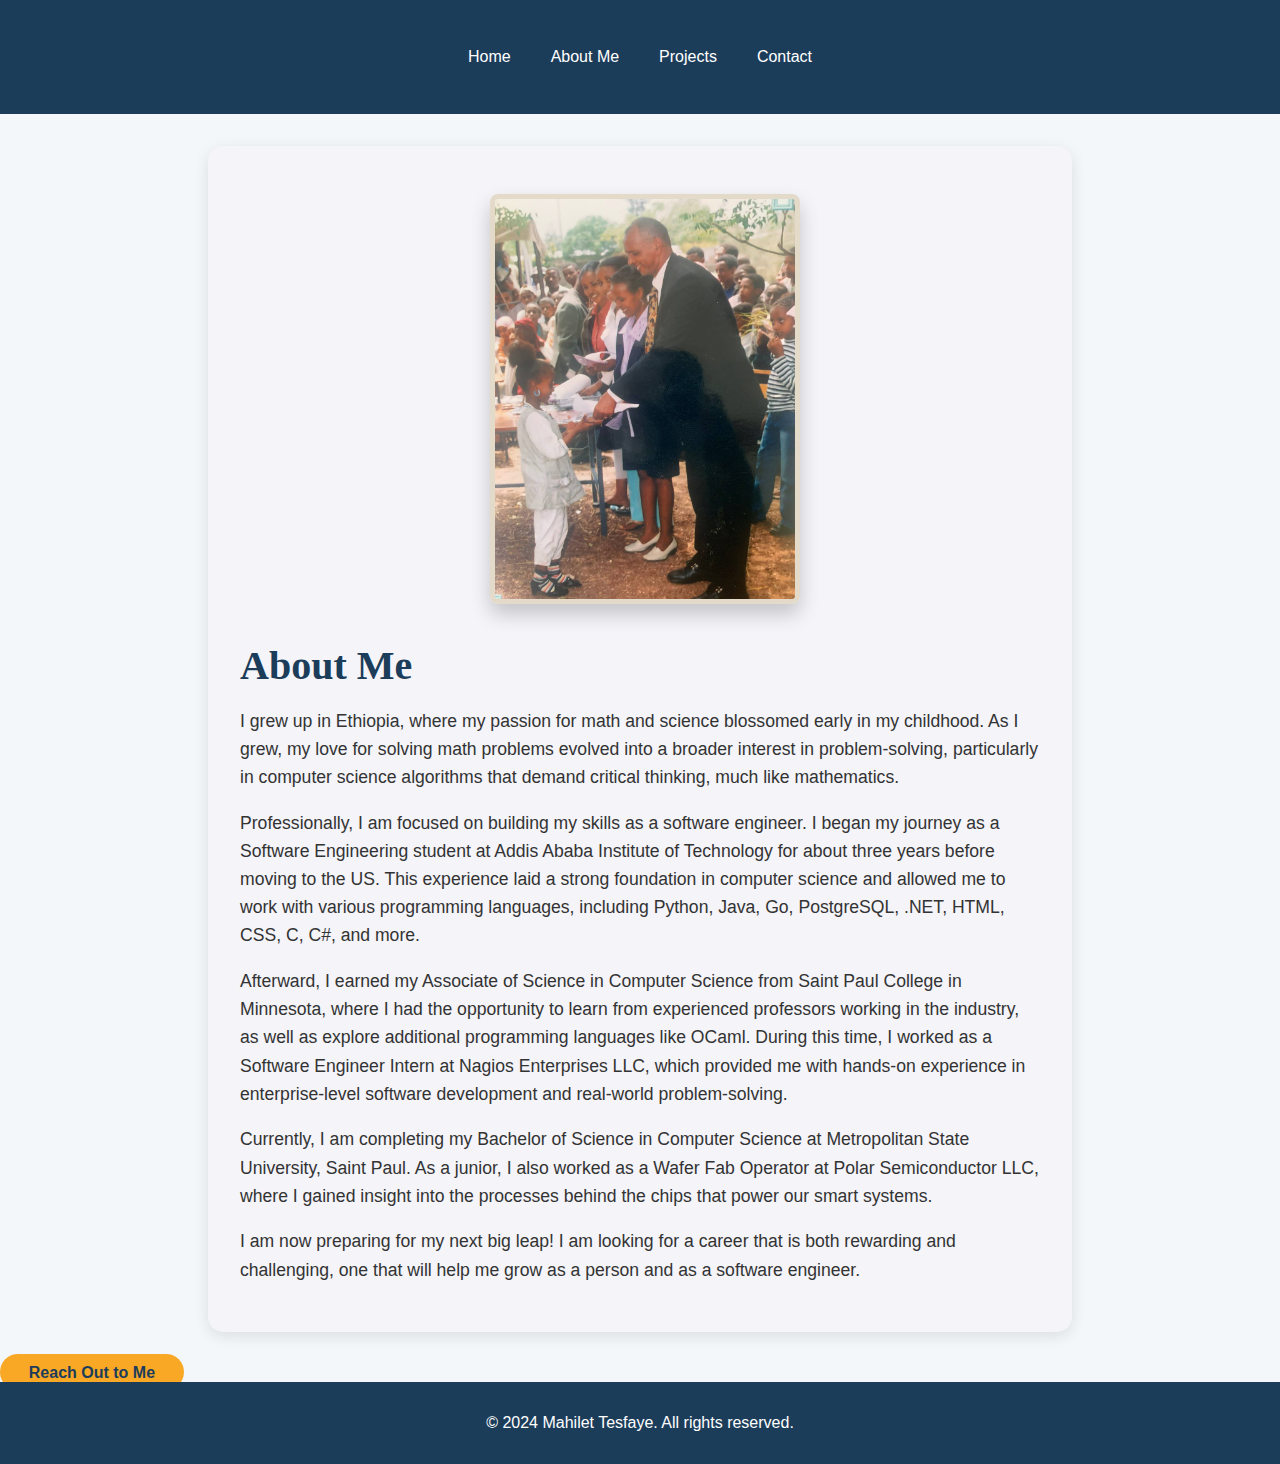
<file: pages/about.html>
<!DOCTYPE html>
<html lang="en">
<head>
    <meta charset="UTF-8">
    <meta name="viewport" content="width=device-width, initial-scale=1.0">
    <title>About Me - Mahilet Tesfaye</title>
    <link rel="stylesheet" href="/styles/style.css">
    <script src="/scripts/script.js" defer></script>
</head>
<body>
    <header>
        <nav>
            <ul>
                <li><a href="/index.html">Home</a></li>
                <li><a href="/pages/about.html">About Me</a></li>
                <li><a href="/pages/portfolio.html">Projects</a></li>
                <li><a href="/pages/contact.html">Contact</a></li>
            </ul>
        </nav>
    </header>
    <section class="about">
        <div class="about-content">
            <div class="about-text">
               
                <section class="about-section">
                    <div class="childhood-pic">
                        <img src="/images/childhood.jpg" alt="Childhood Picture" class="hanging-pic">
                    </div>
                    <h2>About Me</h2>
                    <p>I grew up in Ethiopia, where my passion for math and science blossomed early in my childhood. As I grew, my love for solving math problems evolved into a broader interest in problem-solving, particularly in computer science algorithms that demand critical thinking, much like mathematics.</p>
                    
                    <p>Professionally, I am focused on building my skills as a software engineer. I began my journey as a Software Engineering student at Addis Ababa Institute of Technology for about three years before moving to the US. This experience laid a strong foundation in computer science and allowed me to work with various programming languages, including Python, Java, Go, PostgreSQL, .NET, HTML, CSS, C, C#, and more.</p>
                    
                    <p>Afterward, I earned my Associate of Science in Computer Science from Saint Paul College in Minnesota, where I had the opportunity to learn from experienced professors working in the industry, as well as explore additional programming languages like OCaml. During this time, I worked as a Software Engineer Intern at Nagios Enterprises LLC, which provided me with hands-on experience in enterprise-level software development and real-world problem-solving.</p>
                    
                    <p>Currently, I am completing my Bachelor of Science in Computer Science at Metropolitan State University, Saint Paul. As a junior, I also worked as a Wafer Fab Operator at Polar Semiconductor LLC, where I gained insight into the processes behind the chips that power our smart systems.</p>
                    
                    <p>I am now preparing for my next big leap! I am looking for a career that is both rewarding and challenging, one that will help me grow as a person and as a software engineer.</p>
                </section>
                
                <a class="button" href="contact.html">Reach Out to Me</a>
            </div>
        </div>
    </section>
    <footer>
        <p>&copy; 2024 Mahilet Tesfaye. All rights reserved.</p>
    </footer>
</body>
</html>
</file>
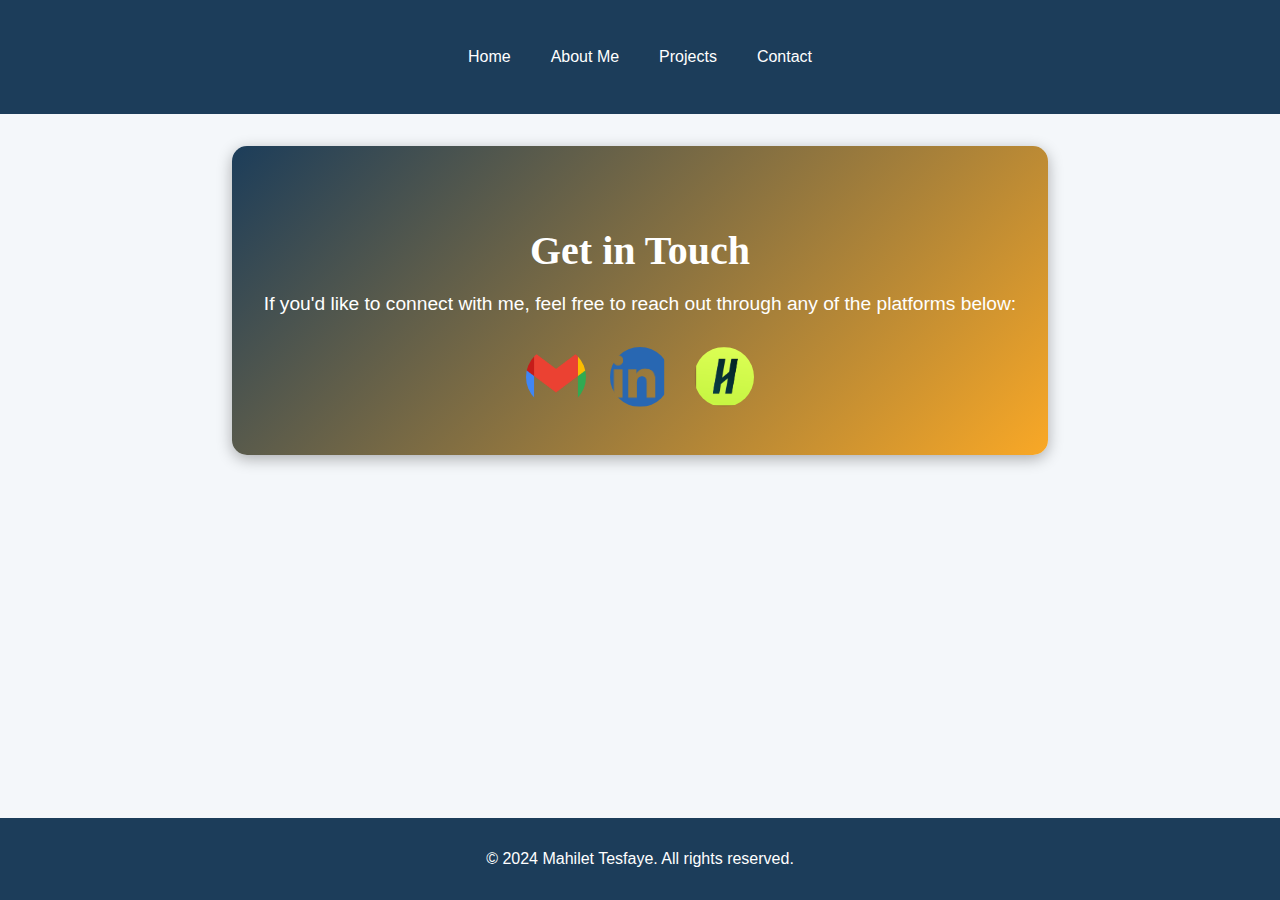
<file: pages/contact.html>
<!DOCTYPE html>
<html lang="en">
<head>
    <meta charset="UTF-8">
    <meta name="viewport" content="width=device-width, initial-scale=1.0">
    <title>Contact - Mahilet Tesfaye</title>
     <link rel="stylesheet" href="/styles/style.css">
    <script src="/scripts/script.js" defer></script>
</head>
<body>
    <header>
        <nav>
            <ul class="menu">
                <li><a href="/index.html">Home</a></li>
                <li><a href="/pages/about.html">About Me</a></li>
                <li><a href="/pages/portfolio.html">Projects</a></li>
                <li><a href="/pages/contact.html">Contact</a></li>
            </ul>
        </nav>
    </header>
    <section class="contact-section">
        <h2>Get in Touch</h2>
        <p>If you'd like to connect with me, feel free to reach out through any of the platforms below:</p>
        <div class="contact-icons">
            <a href="mailto:tesfamahi3@gmail.com" class="contact-icon" target="_blank">
                <img src="/images/gmail.png" alt="Gmail">
            </a>
            <a href="https://www.linkedin.com/in/mahilet-tesfaye/" class="contact-icon" target="_blank">
                <img src="/images/link.png" alt="LinkedIn">
            </a>
            <a href="https://app.joinhandshake.com/profiles/52764029" class="contact-icon" target="_blank">
                <img src="/images/hand.png" alt="Handshake">
            </a>
        </div>
    </section>
    <footer>
        <p>&copy; 2024 Mahilet Tesfaye. All rights reserved.</p>
    </footer>
</body>
</html>
</file>
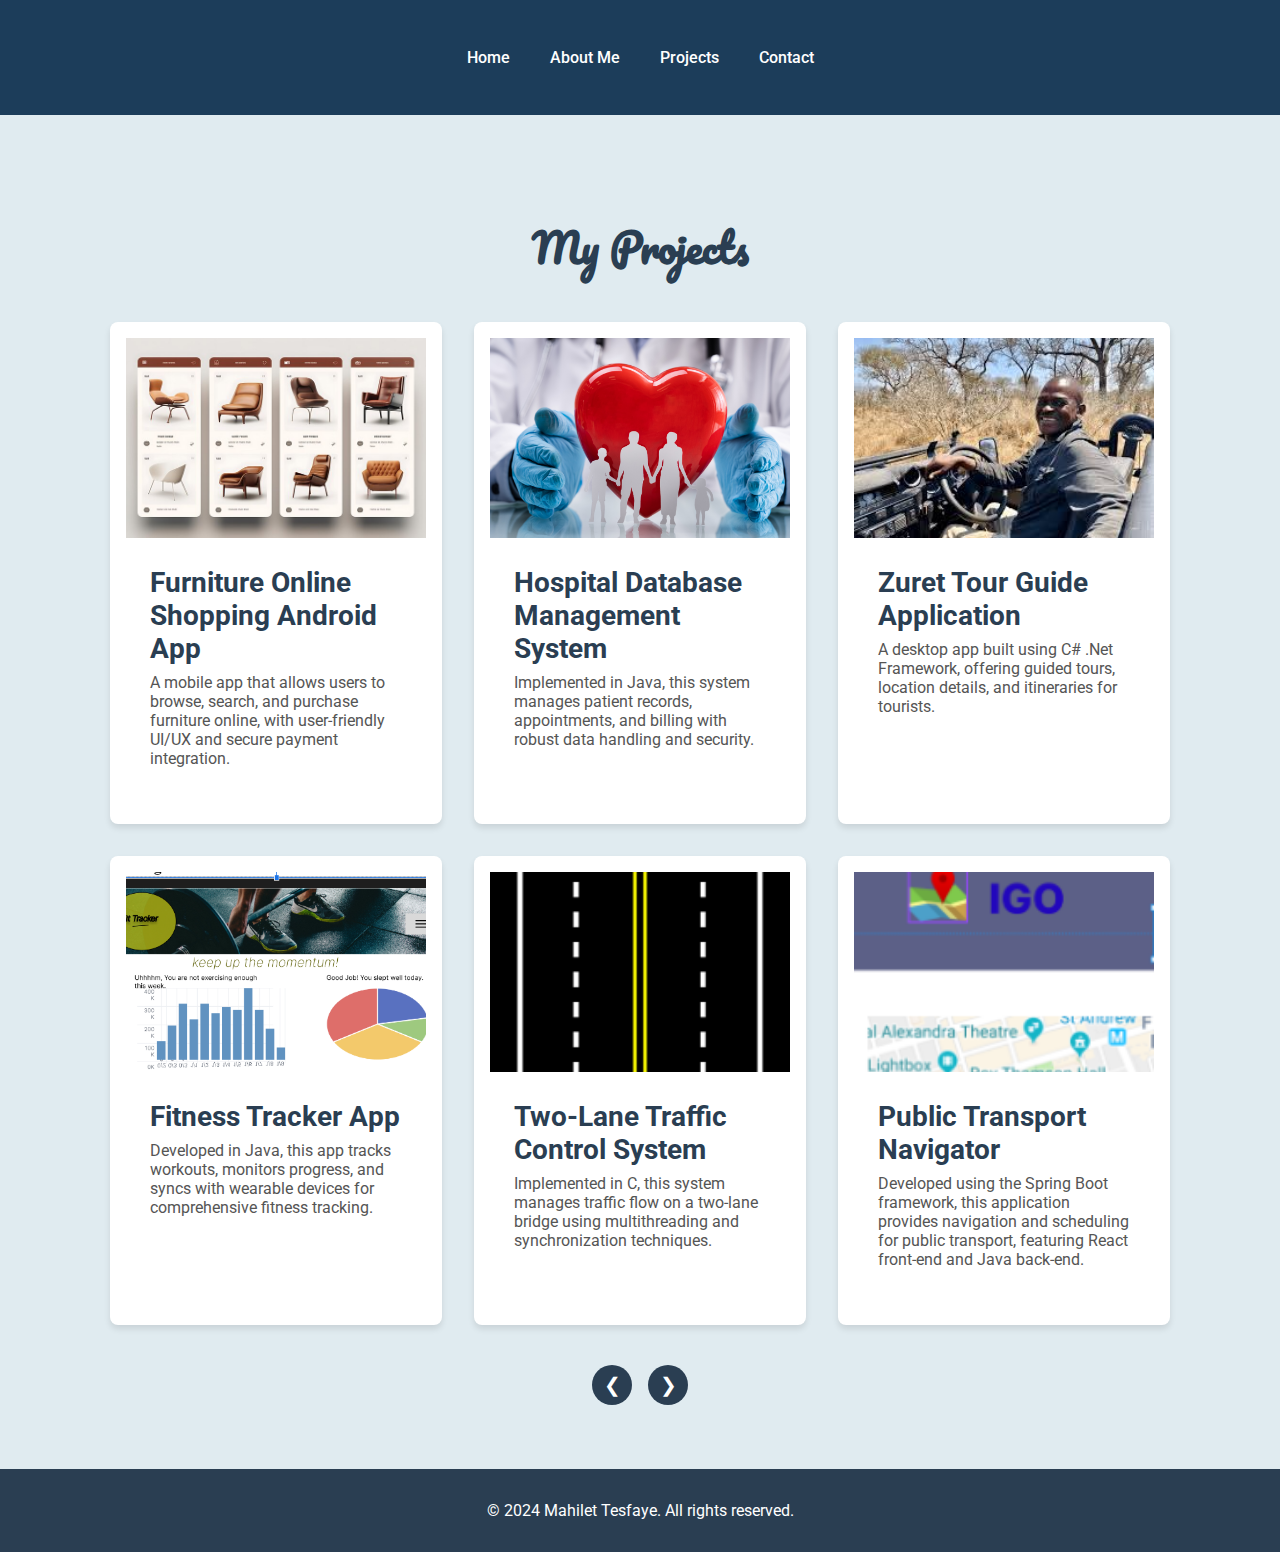
<file: pages/portfolio.html>
<!DOCTYPE html>
<html lang="en">
<head>
    <meta charset="UTF-8">
    <meta name="viewport" content="width=device-width, initial-scale=1.0">
    <title>Mahilet Tesfaye - Projects</title>
    <link rel="stylesheet" href="/styles/style.css">
    <link href="https://fonts.googleapis.com/css2?family=Roboto:wght@400;700&family=Pacifico&display=swap" rel="stylesheet">
    <script src="/scripts/script.js" defer></script>
    <style>
        /* General Styles */
        body {
            font-family: 'Roboto', sans-serif;
            background: #f0f4f8;
            margin: 0;
            color: #333;
        }

        .projects-section {
            padding: 4rem 2rem;
            text-align: center;
            background: #e0ebf0;
        }

        .projects-section h2 {
            font-family: 'Pacifico', cursive;
            font-size: 2.5rem;
            margin-bottom: 2rem;
            color: #2a3e52;
        }

        .project-container {
        display: flex;
        flex-wrap: wrap;
        justify-content: center;
        gap: 16px; /* Space between cards */
        }


        .project-card {
        flex: 1 1 calc(33.33% - 16px); /* 3 cards per row, minus the gap */
        max-width: 300px;
        margin: 8px;
        box-shadow: 0 4px 6px rgba(0, 0, 0, 0.1);
        padding: 16px;
        background-color: #fff;
        border-radius: 8px;
         }
      


        .project-card img {
            width: 100%;
            height: 200px;
            object-fit: cover;
        }

        .project-card-content {
            padding: 1.5rem;
            text-align: left;
        }

        .project-card h3 {
            font-size: 1.75rem;
            margin: 0;
            color: #2a3e52;
        }

        .project-card p {
            margin-top: 0.5rem;
            font-size: 1rem;
            color: #555;
        }

        .project-card:hover {
            transform: translateY(-10px);
            box-shadow: 0 12px 24px rgba(0, 0, 0, 0.15);
        }

        .project-navigation {
            display: flex;
            justify-content: center;
            gap: 1rem;
            margin-top: 2rem;
        }

        .project-navigation button {
            background-color: #2a3e52;
            color: #ffffff;
            border: none;
            border-radius: 50%;
            width: 40px;
            height: 40px;
            font-size: 1.25rem;
            cursor: pointer;
            transition: background-color 0.3s ease;
        }

        .project-navigation button:hover {
            background-color: #4b6e94;
        }
        @media (max-width: 600px) {
         .project-card {
        flex: 1 1 100%; /* Full width on smaller screens */
        max-width: 100%; /* Allow card to stretch to full width */
          }
        
        }


        footer {
            background-color: #2a3e52;
            color: #ffffff;
            text-align: center;
            padding: 1rem;
        }
    </style>
</head>
<body>
    <header>
        <nav>
            <ul class="menu">
                <li><a href="/index.html">Home</a></li>
                <li><a href="/pages/about.html">About Me</a></li>
                <li><a href="/pages/portfolio.html">Projects</a></li>
                <li><a href="/pages/contact.html">Contact</a></li>
            </ul>
        </nav>
    </header>
    <section class="projects-section">
        <h2>My Projects</h2>
        <div class="project-container">
            <div class="project-card">
                <img src="/images/FURNITURE'.jpg" alt="Furniture Online Shopping App">
                <div class="project-card-content">
                    <h3>Furniture Online Shopping Android App</h3>
                    <p>A mobile app that allows users to browse, search, and purchase furniture online, with user-friendly UI/UX and secure payment integration.</p>
                </div>
            </div>
            <div class="project-card">
                <img src="/images/hospital.png" alt="Hospital Database Management System">
                <div class="project-card-content">
                    <h3>Hospital Database Management System</h3>
                    <p>Implemented in Java, this system manages patient records, appointments, and billing with robust data handling and security.</p>
                </div>
            </div>
            <div class="project-card">
                <img src="/images/tour.jpg" alt="Zuret Tour Guide Application">
                <div class="project-card-content">
                    <h3>Zuret Tour Guide Application</h3>
                    <p>A desktop app built using C# .Net Framework, offering guided tours, location details, and itineraries for tourists.</p>
                </div>
            </div>
            <div class="project-card">
                <img src="/images/fit.png" alt="Fitness Tracker App">
                <div class="project-card-content">
                    <h3>Fitness Tracker App</h3>
                    <p>Developed in Java, this app tracks workouts, monitors progress, and syncs with wearable devices for comprehensive fitness tracking.</p>
                </div>
            </div>
            <div class="project-card">
                <img src="/images/two.png" alt="Two-Lane Traffic Control System">
                <div class="project-card-content">
                    <h3>Two-Lane Traffic Control System</h3>
                    <p>Implemented in C, this system manages traffic flow on a two-lane bridge using multithreading and synchronization techniques.</p>
                </div>
            </div>
            <div class="project-card">
                <img src="/images/igo.png" alt="Public Transport Navigator Application">
                <div class="project-card-content">
                    <h3>Public Transport Navigator</h3>
                    <p>Developed using the Spring Boot framework, this application provides navigation and scheduling for public transport, featuring React front-end and Java back-end.</p>
                </div>
            </div>
        </div>
        <div class="project-navigation">
            <button class="arrow" id="prev">❮</button>
            <button class="arrow" id="next">❯</button>
        </div>
    </section>

    <footer>
        <p>&copy; 2024 Mahilet Tesfaye. All rights reserved.</p>
    </footer>
</body>
</html>
</file>
<file: styles/style.css>
/* General Styles */
body {
    font-family: 'Montserrat', sans-serif;
    margin: 0;
    padding: 0;
    background-color: #f4f7fa;
    color: #333;
}

a {
    text-decoration: none;
}

header {
    background: #1c3d5a;
    padding: 3.0rem 0;
}

nav ul {
    list-style: none;
    display: flex;
    justify-content: center;
    margin: 0;
    padding: 0;
}

nav ul li {
    margin: 0 20px;
}

nav ul li a {
    color: #ffffff;
    font-size: 1rem;
    font-weight: 500;
    transition: color 0.3s ease;
}

nav ul li a:hover {
    color: #f9a826;
}

/* Hero Section */
.hero {
    position: relative;
    height:200vh; /* Full viewport height */
    background: url('/images/hero-background.jpg') no-repeat center center/cover; /* Optional background image */
    display: flex;
    align-items: center; /* Center vertically */
    justify-content: center; /* Center horizontally */
}

/* Hero Overlay */
.hero-overlay {
    position: relative;
    background-color: rgba(255, 255, 255, 0.8); /* Semi-transparent white background */
    border-radius: 15px; /* Rounded corners */
    padding: 2rem; /* Add padding */
    box-shadow: 0 4px 20px rgba(0, 0, 0, 0.2); /* Shadow effect */
    display: flex;
    align-items: center; /* Align items in the center */
    max-width: 1200px; /* Limit the maximum width */
    width: 90%; /* Responsive width */
}

/* Profile Picture */
.profile-pic {
    flex: 1; /* Allow the profile picture to take one part of the space */
    display: flex;
    justify-content: center; /* Center the profile picture */
    margin-right: 2rem; /* Space between picture and text */
}

.profile-pic img {
    width: 300px; /* Increase size of the profile picture */
    height: 300px; /* Make it a square */
    border: 3px solid #b5651d; /* Bold border */
    box-shadow: 0 4px 15px rgba(0, 0, 0, 0.3); /* Shadow effect for the picture */
}

/* Hero Text */
.hero-text {
    flex: 2; /* Allow text to take up more space */
}

.hero-text h1 {
    font-size: 2.5rem; /* Increase font size for the name */
    color: #333; /* Dark text color */
    margin: 0; /* Remove default margin */
}

.hero-text .tagline {
    font-size: 1.2rem; /* Adjust tagline size */
    color: #555; /* Medium text color */
    margin: 0.5rem 0; /* Margins for spacing */
}

.hero-text .elevator-pitch {
    font-family: cursive 
    font-size: 3rem; /* Adjust pitch size */
    color: #777; /* Lighter color for the pitch */
    margin: 0.5rem 0; /* Margins for spacing */
}

.tagline {
    font-size: 1.2rem;
    font-weight: bold;
    margin-bottom: 1rem;
    color: #f9a826;
}

.elevator-pitch {
    font-style: italic;
    font-size: 1.1rem;
    max-width: 500px;
    margin: 0 auto 1.5rem;
}

.button {
    background: #f9a826;
    color: #1c3d5a;
    padding: 0.6rem 1.8rem;
    border-radius: 30px;
    font-weight: bold;
    transition: background 0.3s ease, transform 0.2s ease;
}

.button:hover {
    background: #e88b00;
    transform: translateY(-2px);
}
/* Contact Section */
.contact-section {
    background: linear-gradient(135deg, #1c3d5a, #f9a826);
    color: #ffffff;
    text-align: center;
    padding: 3rem 2rem;
    border-radius: 15px;
    margin: 2rem auto;
    max-width: 800px;
    box-shadow: 0 4px 15px rgba(0, 0, 0, 0.3);
}

.contact-section h2 {
    font-family: 'Pacifico', cursive;
    font-size: 2.5rem;
    margin-bottom: 1rem;
    color: #ffffff;
}

.contact-section p {
    font-size: 1.2rem;
    margin-bottom: 2rem;
}

.contact-icons {
    display: flex;
    justify-content: center;
    gap: 1.5rem;
}

.contact-icon {
    width: 60px;
    height: 60px;
    transition: transform 0.3s ease, box-shadow 0.3s ease;
    border-radius: 50%;
    display: inline-block;
    overflow: hidden;
}

.contact-icon img {
    width: 100%;
    height: 100%;
    object-fit: cover;
}

.contact-icon:hover {
    transform: translateY(-5px) scale(1.1);
    box-shadow: 0 8px 20px rgba(0, 0, 0, 0.4);
}

/* Responsive Contact Section */
@media (max-width: 768px) {
    .contact-section {
        padding: 2rem 1rem;
    }

    .contact-icons {
        flex-direction: column;
        gap: 1rem;
    }

    .contact-icon {
        width: 50px;
        height: 50px;
    }
}
/* About Section */
.about-section {
    max-width: 800px;
    margin: 2rem auto;
    background: #f4f4f9;
    padding: 2rem;
    border-radius: 15px;
    box-shadow: 0 4px 15px rgba(0, 0, 0, 0.1);
    text-align: left;
    position: relative;
    font-size: 1.1rem;
    color: #1c3d5a;
}

.about-section h2 {
    font-family: 'Pacifico', cursive;
    font-size: 2.5rem;
    color: #1c3d5a;
    margin-bottom: 1rem;
}

.about-section p {
    margin-bottom: 1rem;
    line-height: 1.6;
    color: #333;
}

.about-section img.profile-pic {
    width: 300px;
    box-shadow: 0 4px 10px rgba(0, 0, 0, 0.2);
    position: absolute;
    bottom: -60px;
    left: 50%;
    transform: translateX(-50%);
    background: white;
    padding: 5px;
    transition: transform 0.3s ease-in-out;
}

.about-section img.profile-pic:hover {
    transform: translateX(-50%) scale(1.05);
}

.childhood-pic {
    position: relative;
    width: 300px;
    margin: 1rem auto;
    text-align: center;
}

.hanging-pic {
    width: 100%;
    border: 5px solid #e3dac9; /* Frame color */
    box-shadow: 0 10px 20px rgba(0, 0, 0, 0.2); /* Adds depth */
    border-radius: 8px;
}

.hanging-pic::before {
    content: '';
    position: absolute;
    top: -30px;
    left: 50%;
    transform: translateX(-50%);
    width: 5px;
    height: 30px;
    background: #b5651d; /* String color */
    z-index: -1;
}

.hanging-pic::after {
    content: '';
    position: absolute;
    top: -40px;
    left: 50%;
    transform: translateX(-50%);
    width: 120px;
    height: 3px;
    background: #b5651d; /* Rod color */
    z-index: -2;
}

.childhood-pic .hanging-pic:hover {
    transform: rotate(-2deg); /* Slight tilt on hover for realism */
    transition: transform 0.3s ease-in-out;
}
/* Strengths Animation Section */
.strengths-animation {
    background-color: #f8f8f8; /* Light background */
    padding: 1.5rem;
    text-align: center;
}

.strengths-animation h2 {
    font-family: 'Pacifico', cursive; /* Handwritten font */
    color: #b5651d; /* Color for header */
    margin-bottom: 1rem;
}

.strengths {
    display: flex;
    justify-content: center;
    flex-wrap: wrap;
}

.strength-item {
    margin: 0 1rem;
    text-align: center;
    opacity: 0;
    animation: fadeIn 0.6s forwards; /* Fade in animation */
}

.strength-item img {
    width: 50px; /* Adjust icon size */
    height: 50px; /* Adjust icon size */
    margin-bottom: 0.5rem;
}

@keyframes fadeIn {
    from {
        opacity: 0;
        transform: translateY(-20px); /* Start from above */
    }
    to {
        opacity: 1;
        transform: translateY(0); /* End at normal position */
    }
}

.strength-item:nth-child(1) { animation-delay: 0.1s; }
.strength-item:nth-child(2) { animation-delay: 0.2s; }
.strength-item:nth-child(3) { animation-delay: 0.3s; }
.strength-item:nth-child(4) { animation-delay: 0.4s; }
.strength-item:nth-child(5) { animation-delay: 0.5s; }

/* Leadership and Clubs Section */
.leadership-clubs {
    background-color: #f9f9f9; /* Light background color for contrast */
    padding: 2rem; /* Add padding for spacing */
    border-radius: 10px; /* Rounded corners */
    box-shadow: 0 4px 15px rgba(0, 0, 0, 0.1); /* Subtle shadow for depth */
    margin: 2rem 0; /* Space around the section */
}

.leadership-clubs h2 {
    font-size: 2rem; /* Increase size of the section title */
    text-align: center; /* Center the title */
    color: #333; /* Dark color for the title */
    margin-bottom: 1.5rem; /* Space below the title */
}

.club-item {
    margin-bottom: 1.5rem; /* Space between items */
    border-bottom: 1px solid #ccc; /* Subtle bottom border */
    padding-bottom: 1rem; /* Padding for the bottom of each item */
}

.club-item h3 {
    font-size: 1.5rem; /* Size of the club item titles */
    color: #b5651d; /* Custom color for club titles */
    margin: 0; /* Remove default margin */
}

.club-item p {
    margin: 0.5rem 0; /* Margins for paragraphs */
    color: #555; /* Medium text color for readability */
}

.club-item ul {
    margin: 0; /* Remove default margin */
    padding-left: 1.5rem; /* Indent the list */
    list-style-type: disc; /* Use bullet points for the list */
}

/* Responsive Design */
@media (max-width: 768px) {
    .hero-overlay {
        flex-direction: column; /* Stack items vertically */
        align-items: center; /* Center align */
    }
    .hero-content {
        flex-direction: column;
        text-align: center;
        gap: 1rem;
    }

   
    .profile-pic {
        margin-right: 0; /* Remove right margin */
        margin-bottom: 1rem; /* Add bottom margin */
    }

    .hero-text {
        text-align: center;
    }

    .hero-text {
        text-align: center; /* Center the text */
    }

    .tagline, .elevator-pitch {
        font-size: 1rem;
    }

    nav ul {
        flex-direction: column;
        margin-top: 10px;
    }

    nav ul li {
        margin: 5px 0;
    }
    .contact-section {
        padding: 2rem 1rem;
    }

    .contact-icons {
        flex-direction: column;
        gap: 1rem;
    }

    .contact-icon {
        width: 50px;
        height: 50px;
    }
    .about-section {
        padding: 1.5rem;
    }

    .about-section img.profile-pic {
        position: relative;
        display: block;
        margin: 1rem auto 0;
        left: 0;
        transform: none;
    }
    .hanging-pic {
        transform: rotate(1deg);
    }
}
html, body {
    height: 100%; /* Ensure body takes full height */
    margin: 0; /* Remove default margin */
}

body {
    display: flex; /* Use flexbox */
    flex-direction: column; /* Stack elements vertically */
}

.projects-section {
    flex: 1; /* Allow this section to grow */
}

footer {
    background-color: #1c3d5a;
    ; /* Footer background color */
    color: #fff; /* Footer text color */
    text-align: center; /* Center text */
    padding: 1rem; /* Padding for the footer */
    margin-top: auto; /* Push footer to the bottom */
}
</file>
